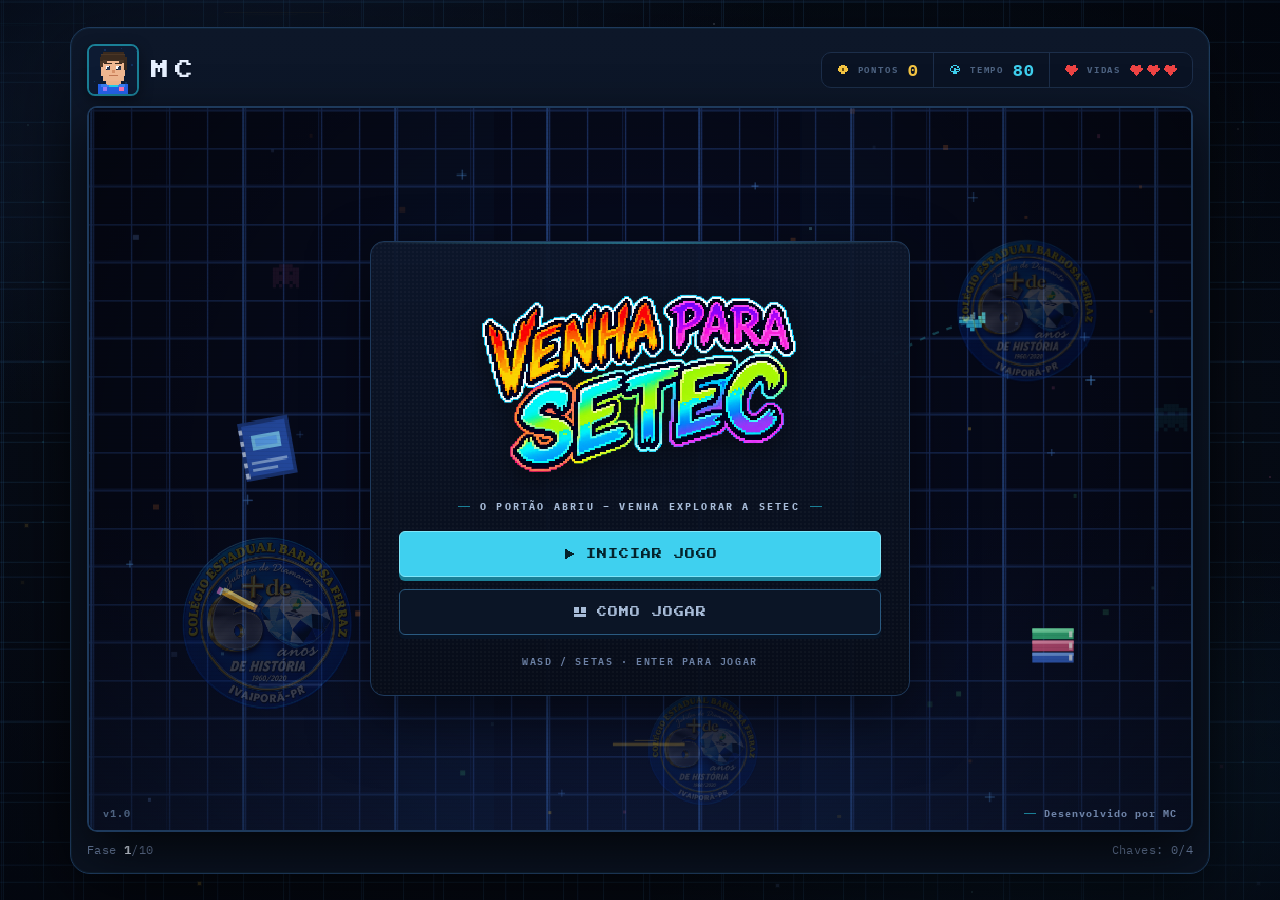
<file: index.html>
<!doctype html>
<html lang="pt-BR">
<head>
<meta charset="UTF-8">
<meta name="viewport" content="width=device-width,initial-scale=1">
<meta name="theme-color" content="#070d18">
<meta name="description" content="VENHA PARA SETEC — arcade em pixel art. Colete as quatro chaves e escape do labirinto!">
<title>VENHA PARA SETEC</title>
<link rel="stylesheet" href="style.css">
</head>
<body>
<div class="ambient" aria-hidden="true">
<div class="ambient-gradient"></div>
<canvas id="ambientCanvas"></canvas>
<div class="ambient-vignette"></div>
</div>

<main class="shell">
<header>
<div class="brand">
<canvas id="mcAvatar" width="32" height="32" aria-hidden="true"></canvas>
<span class="brand-name">MC</span>
</div>
<div class="stats" role="group" aria-label="Indicadores do jogo">
<div class="stat stat-score">
<svg class="stat-ico" viewBox="0 0 10 10" shape-rendering="crispEdges" aria-hidden="true"><path d="M3 1h4v1H3zM2 2h6v1H2zM1 3h8v1H1zM1 4h8v1H1zM1 5h8v1H1zM2 6h6v1H2zM3 7h4v1H3z" fill="currentColor"/><path d="M4 3h2v1H4zM4 4h2v1H4zM4 5h2v1H4z" fill="#6e5210"/></svg>
<span class="stat-label">PONTOS</span><strong id="score">0</strong>
</div>
<div class="stat stat-time">
<svg class="stat-ico" viewBox="0 0 10 10" shape-rendering="crispEdges" aria-hidden="true"><path d="M3 1h4v1H3zM2 2h1v1H2zM7 2h1v1H7zM1 3h1v1H1zM8 3h1v1H8zM1 4h1v1H1zM4 4h4v1H4zM8 4h1v1H8zM1 5h1v1H1zM4 5h1v1H4zM5 5h1v1H5zM8 5h1v1H8zM2 6h6v1H2zM3 7h4v1H3z" fill="currentColor"/><path d="M4 3h2v1H4z" fill="currentColor"/></svg>
<span class="stat-label">TEMPO</span><strong id="time">75</strong>
</div>
<div class="stat stat-lives">
<svg class="stat-ico heart-ico" viewBox="0 0 11 10" shape-rendering="crispEdges" aria-hidden="true"><path d="M2 1h2v1H2zM7 1h2v1H7zM1 2h8v1H1zM0 3h11v1H0zM0 4h11v1H0zM1 5h9v1H1zM2 6h7v1H2zM3 7h5v1H3zM4 8h3v1H4zM5 9h1v1H5z" fill="currentColor"/></svg>
<span class="stat-label">VIDAS</span><span id="lives" class="hearts"></span>
</div>
</div>
</header>

<section class="area"><canvas id="game" width="1044" height="684"></canvas>
<div id="screen" class="overlay">
<canvas id="menuBg" width="1044" height="684" aria-hidden="true"></canvas>
<div class="scanlines" aria-hidden="true"></div>
<span class="corner corner-bl" aria-hidden="true">v1.0</span>
<span class="corner corner-br" aria-hidden="true">Desenvolvido por MC</span>

<section id="homeScreen" class="screen-panel home-panel">
<h1 class="sr-only">VENHA PARA SETEC</h1>
<img class="hero-logo" src="Img/Título Pixelado Neon_ Venha Para Setec.png" alt="VENHA PARA SETEC">
<p class="tagline">O PORTÃO ABRIU – VENHA EXPLORAR A SETEC</p>
<div class="menu-actions">
<button id="start" class="btn btn-start"><svg class="btn-ico" viewBox="0 0 10 10" shape-rendering="crispEdges" aria-hidden="true"><path d="M2 1v8l7-4z" fill="currentColor"/></svg>INICIAR JOGO</button>
<button id="howBtn" class="btn btn-outline"><svg class="btn-ico" viewBox="0 0 12 12" shape-rendering="crispEdges" aria-hidden="true"><path d="M1 2h4v1H1zM1 3h4v1H1zM1 4h4v1H1zM1 5h4v1H1zM1 6h4v1H1zM7 2h4v1H7zM7 3h4v1H7zM7 4h4v1H7zM7 5h4v1H7zM7 6h4v1H7zM1 8h10v1H1zM1 9h10v1H1z" fill="currentColor"/></svg>COMO JOGAR</button>
</div>
<small class="menu-note">WASD / SETAS · ENTER PARA JOGAR</small>
</section>

<section id="howScreen" class="screen-panel hidden">
<div class="mini-label">GUIA DE FUGA</div>
<h2>COMO JOGAR</h2>
<p class="screen-sub">Encontre as quatro chaves e alcance a saída antes que os fantasmas peguem você.</p>
<ul class="how-list">
<li>
<svg class="how-ico ico-cyan" viewBox="0 0 12 12" shape-rendering="crispEdges" aria-hidden="true"><path d="M4 1h4v3H4zM1 5h3v3H1zM5 5h3v3H5zM9 5h3v3H9zM1 9h11v2H1z" fill="currentColor"/></svg>
<span>Mova-se com <b>W A S D</b> ou com as <b>setas</b> do teclado.</span>
</li>
<li>
<svg class="how-ico ico-yellow" viewBox="0 0 12 12" shape-rendering="crispEdges" aria-hidden="true"><path d="M1 2h6v1H1zM1 3h6v1H1zM1 4h6v1H1zM1 5h6v1H1zM2 6h4v1H2zM3 7h2v1H3zM4 8h1v1H4zM6 7h1v1H6zM7 8h1v1H7zM8 9h1v1H8zM9 10h1v1H9z" fill="currentColor"/></svg>
<span>Colete as <b>4 chaves douradas</b> para destrancar a saída.</span>
</li>
<li>
<svg class="how-ico ico-purple" viewBox="0 0 12 12" shape-rendering="crispEdges" aria-hidden="true"><path d="M3 1h6v1H3zM2 2h8v1H2zM1 3h10v1H1zM1 4h10v1H1zM1 5h10v1H1zM2 6h8v1H2zM3 7h6v1H3zM4 8h4v1H4zM5 9h2v1H5z" fill="currentColor"/><path d="M5 3h2v1H5zM5 4h2v1H5zM5 5h2v1H5z" fill="#0a1324"/></svg>
<span>Pegue <b>moedas</b> e <b>livros</b> para aumentar a pontuação.</span>
</li>
<li>
<svg class="how-ico ico-pink" viewBox="0 0 12 12" shape-rendering="crispEdges" aria-hidden="true"><path d="M2 4h1V3h1V2h4v1h1v1h1v1h1v4h-1v1h-1v1H3v-1H2v-1H1V5h1z" fill="currentColor"/><path d="M4 5h2v2H4zM7 5h2v2H7z" fill="#0a1324"/><path d="M4 6h1v1H4zM7 6h1v1H7z" fill="#f4f7fc"/></svg>
<span>Fuja dos fantasmas: cada toque custa <b>uma vida</b>.</span>
</li>
<li>
<svg class="how-ico ico-green" viewBox="0 0 12 12" shape-rendering="crispEdges" aria-hidden="true"><path d="M2 1h1v10H2zM3 1h7v1H3zM3 2h6v1H3zM3 3h6v1H3zM3 4h5v1H3zM3 5h6v1H3zM3 6h5v1H3z" fill="currentColor"/></svg>
<span>Complete as <b>10 fases</b> para chegar na Setec.</span>
</li>
</ul>
<div class="menu-actions">
<button id="backHow" class="btn btn-outline"><svg class="btn-ico" viewBox="0 0 12 12" shape-rendering="crispEdges" aria-hidden="true"><path d="M5 2v2H3v2H1v2h2v2h2v2h2V8h2V6h2V4H9V2H7v2H5z" fill="currentColor"/></svg>VOLTAR</button>
</div>
</section>

<section id="diffScreen" class="screen-panel hidden">
<div class="mini-label">PREPARE-SE</div>
<h2>ESCOLHA A DIFICULDADE</h2>
<p class="screen-sub">Quanto maior o nível, mais rápidos e espertos ficam os fantasmas.</p>
<div class="difficulty" id="difficulty">
<button class="diff-btn" data-diff="easy"><span class="diff-pips" aria-hidden="true"><i></i><i class="off"></i><i class="off"></i></span>FÁCIL</button>
<button class="diff-btn active" data-diff="medium"><span class="diff-pips" aria-hidden="true"><i></i><i></i><i class="off"></i></span>MÉDIO</button>
<button class="diff-btn" data-diff="hard"><span class="diff-pips" aria-hidden="true"><i></i><i></i><i></i></span>DIFÍCIL</button>
</div>
<small id="diffInfo">Os fantasmas revezam entre perseguir você e patrulhar.</small>
<div class="menu-actions">
<button id="beginBtn" class="btn btn-start"><svg class="btn-ico" viewBox="0 0 10 10" shape-rendering="crispEdges" aria-hidden="true"><path d="M2 1v8l7-4z" fill="currentColor"/></svg>JOGAR</button>
<button id="backDiff" class="btn btn-outline"><svg class="btn-ico" viewBox="0 0 12 12" shape-rendering="crispEdges" aria-hidden="true"><path d="M5 2v2H3v2H1v2h2v2h2v2h2V8h2V6h2V4H9V2H7v2H5z" fill="currentColor"/></svg>VOLTAR</button>
</div>
</section>

<section id="endScreen" class="screen-panel hidden">
<div class="mini-label" id="endLabel">FIM DE JOGO</div>
<h2 id="endTitle">Fim de jogo</h2>
<p id="endText" class="screen-sub"></p>
<div class="end-accent" aria-hidden="true"></div>
<div class="menu-actions">
<button id="replayBtn" class="btn btn-start"><svg class="btn-ico" viewBox="0 0 10 10" shape-rendering="crispEdges" aria-hidden="true"><path d="M2 1v8l7-4z" fill="currentColor"/></svg>JOGAR NOVAMENTE</button>
<button id="menuBtn" class="btn btn-outline"><svg class="btn-ico" viewBox="0 0 12 12" shape-rendering="crispEdges" aria-hidden="true"><path d="M1 2h10v1H1zM1 5h10v1H1zM1 8h10v1H1z" fill="currentColor"/></svg>MENU PRINCIPAL</button>
</div>
</section>
</div>
<div id="msg" class="msg hidden"></div></section>
<footer><span>Fase <b id="level">1</b>/10</span><span id="objective">Chaves: 0/4</span></footer>
</main>
<script src="script.js"></script>
</body>
</html>
</file>
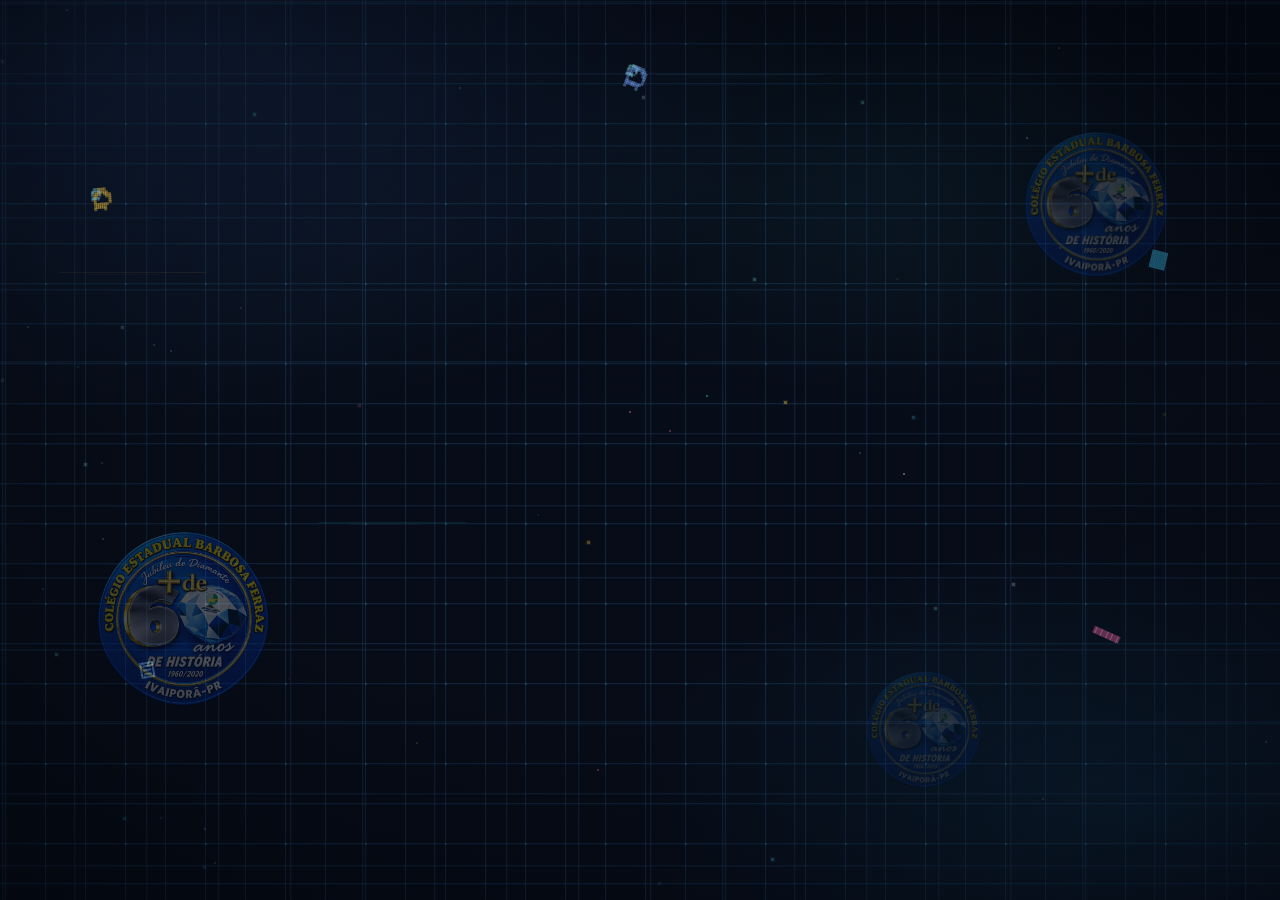
<file: test_collision.html>
<!doctype html>
<html lang="pt-BR">
<head>
<meta charset="UTF-8"><meta name="viewport" content="width=device-width,initial-scale=1">
<title>Teste de colisão — VENHA PARA SETEC</title>
<link rel="stylesheet" href="style.css">
</head>
<body>
<div class="ambient" aria-hidden="true">
<div class="ambient-gradient"></div>
<canvas id="ambientCanvas"></canvas>
<div class="ambient-vignette"></div>
</div>
<main class="shell">
<header>
<div class="brand">
<canvas id="mcAvatar" width="32" height="32" aria-hidden="true"></canvas>
<span class="brand-name">MC</span>
</div>
<div class="stats">
<div class="stat stat-score"><span class="stat-label">PONTOS</span><strong id="score">0</strong></div>
<div class="stat stat-time"><span class="stat-label">TEMPO</span><strong id="time">75</strong></div>
<div class="stat stat-lives"><span class="stat-label">VIDAS</span><span id="lives" class="hearts"></span></div>
</div>
</header>
<section class="area"><canvas id="game" width="1044" height="684"></canvas>
<div id="screen" class="overlay">
<canvas id="menuBg" width="1044" height="684" aria-hidden="true"></canvas>
<div class="scanlines" aria-hidden="true"></div>
<span class="corner corner-bl" aria-hidden="true">v1.0</span>
<span class="corner corner-br" aria-hidden="true">Desenvolvido por MC</span>
<section id="homeScreen" class="screen-panel home-panel">
<img class="hero-logo" src="Img/Título Pixelado Neon_ Venha Para Setec.png" alt="VENHA PARA SETEC">
<p class="tagline">O SINAL TOCOU — CORRA ATÉ A SAÍDA</p>
<div class="menu-actions">
<button id="start" class="btn btn-start">INICIAR JOGO</button>
<button id="howBtn" class="btn btn-outline">COMO JOGAR</button>
</div>
<small class="menu-note">WASD / SETAS · ENTER PARA JOGAR</small>
</section>
<section id="howScreen" class="screen-panel hidden">
<div class="mini-label">GUIA DE FUGA</div><h2>COMO JOGAR</h2>
<p class="screen-sub">x</p><ul class="how-list"></ul>
<div class="menu-actions"><button id="backHow" class="btn btn-outline">VOLTAR</button></div>
</section>
<section id="diffScreen" class="screen-panel hidden">
<div class="mini-label">PREPARE-SE</div><h2>ESCOLHA A DIFICULDADE</h2>
<p class="screen-sub">x</p>
<div class="difficulty" id="difficulty">
<button class="diff-btn" data-diff="easy">FÁCIL</button>
<button class="diff-btn active" data-diff="medium">MÉDIO</button>
<button class="diff-btn" data-diff="hard">DIFÍCIL</button>
</div>
<small id="diffInfo">x</small>
<div class="menu-actions">
<button id="beginBtn" class="btn btn-start">JOGAR</button>
<button id="backDiff" class="btn btn-outline">VOLTAR</button>
</div>
</section>
<section id="endScreen" class="screen-panel hidden">
<div class="mini-label" id="endLabel">FIM DE JOGO</div>
<h2 id="endTitle">Fim de jogo</h2>
<p id="endText" class="screen-sub"></p>
<div class="end-accent" aria-hidden="true"></div>
<div class="menu-actions">
<button id="replayBtn" class="btn btn-start">JOGAR NOVAMENTE</button>
<button id="menuBtn" class="btn btn-outline">MENU PRINCIPAL</button>
</div>
</section>
</div>
<div id="msg" class="msg hidden"></div></section>
<footer><span>Fase <b id="level">1</b>/10</span><span id="objective">Chaves: 0/4</span></footer>
</main>
<script src="script.js"></script>
<script>
(function(){
const results=[];
function assert(name,cond,detail){
 results.push({name:name,pass:!!cond,detail:detail==null?"":String(detail)});
}
function resetGame(){
 difficulty="medium";level=0;score=0;lives=3;
 setup();running=false;
 msg.classList.add("hidden");clearTimeout(show.timer);
}
function dirToward(from,to){
 if(to.c>from.c)return "right";
 if(to.c<from.c)return "left";
 if(to.r>from.r)return "down";
 return "up";
}
function openNeighbor(r,c){
 const dirs=[[0,1],[1,0],[0,-1],[-1,0]];
 for(const d of dirs){if(can(r+d[0],c+d[1]))return {r:r+d[0],c:c+d[1]}}
 return null;
}
function placePlayer(r,c,dir,inv){
 player.r=r;player.c=c;
 player.dir=dir||"right";player.next=player.dir;
 player.progress=0;player.path=[];
 player.inv=inv==null?0:inv;
}
function placeGhost(g,r,c,cool){
 g.r=r;g.c=c;g.prevR=r;g.prevC=c;
 g.cool=cool==null?999:cool;g.dir="left";
}
/* algoritmo ANTIGO — cópia fiel: checagem após o return do cool */
function oldUpdateGhost(g,dt){
 g.cool-=dt;if(g.cool>0)return;g.cool=ghostStep();
 let oldR=g.r,oldC=g.c;g.dir=choose(g,target(g));let step=D[g.dir],r=g.r+step.y,c=g.c+step.x;
 if(can(r,c)){g.r=r;g.c=c}
 if(g.r==oldR&&g.c==oldC){let reverse=OP[g.dir];step=D[reverse];r=g.r+step.y;c=g.c+step.x;if(can(r,c)){g.dir=reverse;g.r=r;g.c=c}}
 if(player.inv<=0&&g.r==player.r&&g.c==player.c)hit()
}

/* ---- 1a. Reprodução do bug original (algoritmo antigo) ---- */
resetGame();
(function(){
 const g=ghosts[0];
 const adj=openNeighbor(1,1);
 if(!adj){assert("setup: célula aberta vizinha",false);return}
 placePlayer(1,1,dirToward({r:1,c:1},adj),0);
 placeGhost(g,adj.r,adj.c,999);
 const l0=lives;
 // ciclo antigo: movePlayer + updateGhost antigo (sem path do novo)
 const prev={r:player.r,c:player.c};
 player.progress=0.6; // ~1 passo
 movePlayer(0.08); // 0.08*8=0.64 -> 1 passo com progress inicial 0.6? 0.6+0.64=1.24
 oldUpdateGhost(g,0.05);
 const oldMissed = lives===l0 && player.inv<=0 && !(player.r===g.r&&player.c===g.c&&player.inv>0);
 // O algoritmo antigo só erra se o jogador NÃO for detectado.
 // Se movePlayer já o colocou na célula do ghost, oldUpdateGhost com cool>0 retorna sem checar.
 const overlap = player.r===g.r && player.c===g.c;
 assert("BUG REPRODUZIDO: algoritmo antigo ignora contato com cool>0",
   overlap && lives===l0,
   "sobreposição="+overlap+" vidas "+l0+"->"+lives+" (sem dano = bug presente)");
})();

/* ---- 1b. Correção: update() novo detecta fantasma parado/cool>0 ---- */
resetGame();
(function(){
 const g=ghosts[0];
 const adj=openNeighbor(1,1);
 if(!adj){assert("correção setup",false);return}
 placePlayer(1,1,dirToward({r:1,c:1},adj),0);
 placeGhost(g,adj.r,adj.c,999);
 const l0=lives;
 update(0.13); // 1 passo garantido (0+1.04)
 assert("CORREÇÃO: update() novo detecta contato com fantasma parado/cool>0",
   lives<l0,
   "vidas "+l0+"->"+lives+" player="+player.r+","+player.c+" ghost="+g.r+","+g.c+" path="+JSON.stringify(player.path));
})();

/* ---- 2. Cruzamento de trajetórias (swap) no mesmo ciclo ---- */
resetGame();
(function(){
 // acha par de células abertas adjacentes A-B
 let A=null,B=null;
 for(let r=1;r<R-1&&!A;r++)for(let c=1;c<C-1;c++){
  if(map[r][c]!="0")continue;
  if(can(r,c+1)&&map[r][c+1]=="0"&&!(r===1&&c===1)){A={r,c};B={r,c:c+1};break}
  if(can(r+1,c)&&map[r+1][c]=="0"&&!(r===1&&c===1)){A={r,c};B={r:r+1,c};break}
 }
 if(!A){assert("swap setup",false);return}
 const g=ghosts[0];
 // jogador em A indo para B; fantasma em B indo para A
 placePlayer(A.r,A.c,dirToward(A,B),0);
 placeGhost(g,B.r,B.c,0);
 g.dir=dirToward(B,A);
 const l0=lives;
 const prevP={r:player.r,c:player.c};
 // mesmo ciclo do update():
 player.progress=1; // garante passo
 // usa update completo
 // re-posiciona (update chama movePlayer com dt)
 // progress=0 para dt controlado:
 player.progress=0;
 const dtStep = 1/8 + 0.01; // exatamente 1 célula
 // congelar IA do fantasma para ir em direção oposta: slop não ajuda.
 // Em vez disso, executamos as etapas manuais como o update faz:
 update(0.0001); // quase nada — só para sincronizar
 // cenário determinístico manual (mesmas etapas de update):
 placePlayer(A.r,A.c,dirToward(A,B),0);
 placeGhost(g,B.r,B.c,0);
 g.dir=dirToward(B,A);
 const p0={r:player.r,c:player.c};
 const g0={r:g.r,c:g.c};
 // move jogador 1 célula (como movePlayer faria)
 player.progress=0;
 movePlayer(dtStep);
 // move fantasma 1 célula na direção calculada (swap)
 g.prevR=g0.r;g.prevC=g0.c;
 const step=D[g.dir];
 const nr=g.r+step.y,nc=g.c+step.x;
 if(can(nr,nc)){g.r=nr;g.c=nc}
 const swapped = player.r===g0.r && player.c===g0.c && g.r===p0.r && g.c===p0.c;
 checkTeacherContact(p0);
 const damaged=lives<l0;
 assert("CORREÇÃO: cruzamento de trajetórias detectado",
   damaged||swapped,
   "swapped="+swapped+" dano="+damaged+" vidas "+l0+"->"+lives+" P:"+p0.r+","+p0.c+"->"+player.r+","+player.c+" G:"+g0.r+","+g0.c+"->"+g.r+","+g.c);
})();

/* ---- 3. Atordoamento: contato com cool>0 (stun) ---- */
resetGame();
(function(){
 const g=ghosts[0];
 const adj=openNeighbor(1,1);
 if(!adj){assert("stun setup",false);return}
 placePlayer(1,1,dirToward({r:1,c:1},adj),0);
 placeGhost(g,adj.r,adj.c,diff.stun);
 const l0=lives;
 update(0.13);
 assert("CORREÇÃO: contato durante atordoamento detectado",
   lives<l0,
   "vidas "+l0+"->"+lives+" coolFinal="+g.cool.toFixed(2)+" (stun preservado="+ (g.cool>0 || lives<l0) +")");
})();

/* ---- 4. Invulnerabilidade respeitada ---- */
resetGame();
(function(){
 const g=ghosts[0];
 const adj=openNeighbor(1,1);
 if(!adj){assert("inv setup",false);return}
 placePlayer(1,1,dirToward({r:1,c:1},adj),diff.inv);
 placeGhost(g,adj.r,adj.c,999);
 const l0=lives;
 update(0.13);
 assert("INVULNERABILIDADE: sem dano com player.inv>0",
   lives===l0 && player.r===adj.r && player.c===adj.c,
   "vidas "+l0+"->"+lives+" player="+player.r+","+player.c+" inv="+player.inv.toFixed(2));
})();

/* ---- 5. Dano volta após fim da invulnerabilidade ---- */
resetGame();
(function(){
 const g=ghosts[0];
 const adj=openNeighbor(1,1);
 if(!adj){assert("pós-inv setup",false);return}
 // dois frames: primeiro consome a inv, segundo aplica dano
 placePlayer(1,1,dirToward({r:1,c:1},adj),0.05);
 placeGhost(g,adj.r,adj.c,999);
 const l0=lives;
 update(0.06); // inv: 0.05-0.06 <0 antes da checagem; passo: 0.48 <1 => talvez sem movimento
 // se não moveu, força segundo frame já sem inv e com player ao lado
 if(lives===l0){
  // garante inv zerado e jogador adjacente
  player.inv=0;
  player.r=1;player.c=1;
  player.dir=dirToward({r:1,c:1},adj);player.next=player.dir;
  player.progress=0;
  placeGhost(g,adj.r,adj.c,999);
  update(0.13);
 }
 assert("APÓS INV: dano volta normalmente",
   lives<l0,
   "vidas "+l0+"->"+lives+" inv="+player.inv.toFixed(2));
})();

/* ---- 6. Sem vida perdida em dobro no mesmo contato ---- */
resetGame();
(function(){
 const g0=ghosts[0],g1=ghosts[1]||ghosts[0];
 const adj=openNeighbor(1,1);
 if(!adj){assert("double setup",false);return}
 placePlayer(1,1,dirToward({r:1,c:1},adj),0);
 placeGhost(g0,adj.r,adj.c,999);
 placeGhost(g1,adj.r,adj.c,999);
 const l0=lives;
 update(0.13);
 assert("SEM DOBRA: apenas -1 vida por contato",
   lives===l0-1,
   "vidas "+l0+"->"+lives);
})();

/* ---- 7. Estabilidade: inv bloqueia repetição ---- */
resetGame();
(function(){
 const g=ghosts[0];
 const adj=openNeighbor(1,1);
 if(!adj){assert("stable setup",false);return}
 placePlayer(1,1,dirToward({r:1,c:1},adj),0);
 placeGhost(g,adj.r,adj.c,999);
 const l0=lives;
 update(0.13);
 const afterFirst=lives;
 for(let i=0;i<8;i++){
  // tenta contato com inv ainda ativo
  placeGhost(g,adj.r,adj.c,999);
  player.r=1;player.c=1;
  player.dir=dirToward({r:1,c:1},adj);player.next=player.dir;
  player.progress=0;
  // mantém inv do hit anterior
  update(0.05);
 }
 assert("ESTÁVEL: inv evita perda múltipla em frames seguidos",
   afterFirst===l0-1 && lives===afterFirst,
   "vidas "+l0+"->"+afterFirst+" final="+lives);
})();

/* ---- 8. Mapa preservado (logo sai das paredes) ---- */
resetGame();
(function(){
 const rows=map.length,cols=map[0].length;
 let opens=0;
 for(let r=0;r<rows;r++)for(let c=0;c<cols;c++)if(map[r][c]=="0")opens++;
 assert("MAPA: dimensões 19x29 preservadas",rows===19&&cols===29,rows+"x"+cols);
 assert("MAPA: células abertas existem",opens>50,"opens="+opens);
 assert("LOGO: fora do mapa (logoCells ausente/zero)",
   typeof logoCells==="undefined"||!Array.isArray(logoCells)||logoCells.length===0,
   "logoCells="+((typeof logoCells==="undefined")?"undefined":logoCells.length));
 assert("LOGO: imagem pronta para o fundo",
   typeof barbosaReady==="boolean"&&barbosaImg&&barbosaImg.src.indexOf("logo")>=0,
   "ready="+barbosaReady);
 // colisão com parede ainda funciona
 const before={r:player.r,c:player.c};
 placePlayer(1,1,"left",0); // esquerda = parede na maioria dos mapas
 if(can(1,0)){placePlayer(1,1,"up",0);if(!can(0,1))placePlayer(1,1,"down",0)}
 const pr=player.r,pc=player.c;
 player.progress=1;
 movePlayer(0.13);
 const blockedOk = (player.r===pr&&player.c===pc) || can(player.r,player.c);
 assert("COLISÃO COM PAREDE: movimento continua válido",blockedOk,
   player.r+","+player.c+" vs "+pr+","+pc);
})();

const pre=document.createElement("pre");
pre.id="test-result";
pre.textContent=JSON.stringify({pass:results.filter(r=>r.pass).length,total:results.length,results:results});
document.body.appendChild(pre);
})();
</script>
</body></html>
</file>
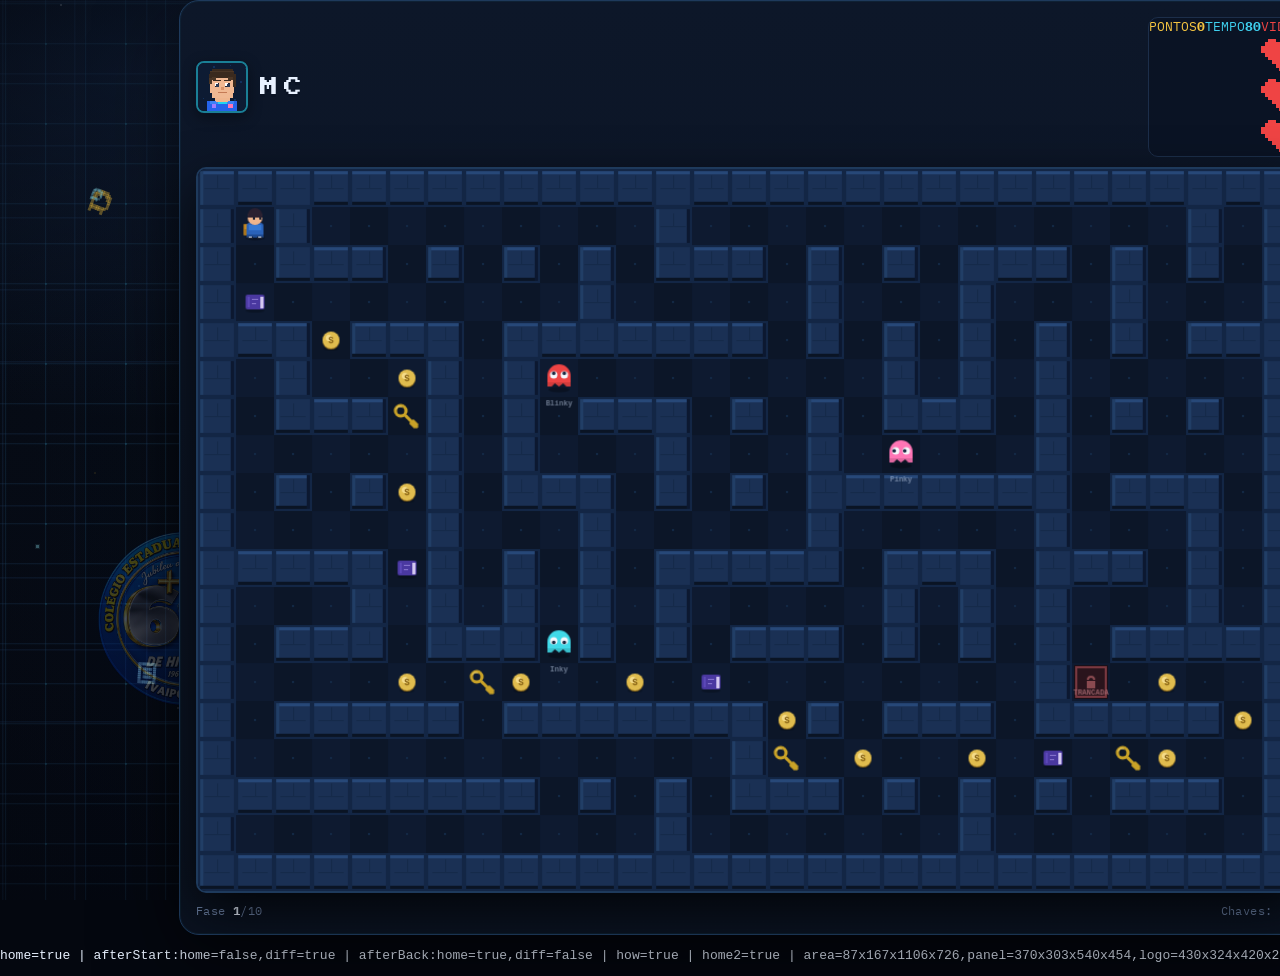
<file: test_home.html>
<!doctype html>
<html lang="pt-BR">
<head>
<meta charset="UTF-8"><meta name="viewport" content="width=device-width,initial-scale=1">
<title>VENHA PARA SETEC</title><link rel="stylesheet" href="style.css">
</head>
<body>
<div class="ambient" aria-hidden="true">
<div class="ambient-gradient"></div>
<canvas id="ambientCanvas"></canvas>
<div class="ambient-vignette"></div>
</div>
<main class="shell">
<header><div class="brand">
<canvas id="mcAvatar" width="32" height="32" aria-hidden="true"></canvas>
<span class="brand-name">MC</span>
</div>
<div class="stats"><div class="stat-score">PONTOS<strong id="score">0</strong></div><div class="stat-time">TEMPO<strong id="time">75</strong></div><div class="stat-lives">VIDAS<strong id="lives">♥♥♥</strong></div></div></header>
<section class="area"><canvas id="game" width="1044" height="684"></canvas>
<div id="screen" class="overlay">
<canvas id="menuBg" width="1044" height="684" aria-hidden="true"></canvas>
<div class="scanlines" aria-hidden="true"></div>
<span class="corner corner-bl" aria-hidden="true">v1.0</span>
<span class="corner corner-br" aria-hidden="true">Desenvolvido por MC</span>

<section id="homeScreen" class="screen-panel home-panel">
<img class="hero-logo" src="Img/Título Pixelado Neon_ Venha Para Setec.png" alt="VENHA PARA SETEC">
<p class="tagline">O SINAL TOCOU — CORRA ATÉ A SAÍDA</p>
<div class="menu-actions">
<button id="start" class="btn btn-start">INICIAR JOGO</button>
<button id="howBtn" class="btn btn-outline">COMO JOGAR</button>
</div>
<small class="menu-note">WASD / SETAS · ENTER PARA JOGAR</small>
</section>

<section id="howScreen" class="screen-panel hidden">
<div class="mini-label">GUIA DE FUGA</div>
<h2>COMO JOGAR</h2>
<p class="screen-sub">Encontre as quatro chaves e alcance a saída antes que os fantasmas peguem você.</p>
<ul class="how-list">
<li><span class="pixel-dot"></span><span>Mova-se com <b>W A S D</b> ou com as <b>setas</b> do teclado.</span></li>
<li><span class="pixel-dot dot-yellow"></span><span>Colete as <b>4 chaves douradas</b> para destrancar a saída.</span></li>
<li><span class="pixel-dot dot-purple"></span><span>Pegue <b>moedas</b> e <b>livros</b> para aumentar a pontuação.</span></li>
<li><span class="pixel-dot dot-pink"></span><span>Fuja dos fantasmas: cada toque custa <b>uma vida</b>.</span></li>
<li><span class="pixel-dot dot-green"></span><span>Complete as <b>10 fases</b> para escapar da Setec.</span></li>
</ul>
<div class="menu-actions">
<button id="backHow" class="btn btn-outline">VOLTAR</button>
</div>
</section>

<section id="diffScreen" class="screen-panel hidden">
<div class="mini-label">PREPARE-SE</div>
<h2>ESCOLHA A DIFICULDADE</h2>
<p class="screen-sub">Quanto maior o nível, mais rápidos e espertos ficam os fantasmas.</p>
<div class="difficulty" id="difficulty">
<button class="diff-btn" data-diff="easy">FÁCIL</button>
<button class="diff-btn active" data-diff="medium">MÉDIO</button>
<button class="diff-btn" data-diff="hard">DIFÍCIL</button>
</div>
<small id="diffInfo">Os fantasmas revezam entre perseguir você e patrulhar.</small>
<div class="menu-actions">
<button id="beginBtn" class="btn btn-start">JOGAR</button>
<button id="backDiff" class="btn btn-outline">VOLTAR</button>
</div>
</section>

<section id="endScreen" class="screen-panel hidden">
<div class="mini-label" id="endLabel">FIM DE JOGO</div>
<h2 id="endTitle">Fim de jogo</h2>
<p id="endText" class="screen-sub"></p>
<div class="menu-actions">
<button id="replayBtn" class="btn btn-start">JOGAR NOVAMENTE</button>
<button id="menuBtn" class="btn btn-outline">MENU PRINCIPAL</button>
</div>
</section>
</div>
<div id="msg" class="msg hidden"></div></section>
<footer><span>Fase <b id="level">1</b>/10</span><span id="objective">Chaves: 0/4</span></footer>
</main><script src="script.js"></script>
<script>
setTimeout(()=>{
 const vis=id=>!document.getElementById(id).classList.contains("hidden");
 const r=[];
 r.push("home="+vis("homeScreen"));
 document.getElementById("start").click();
 r.push("afterStart:home="+vis("homeScreen")+",diff="+vis("diffScreen"));
 document.getElementById("backDiff").click();
 r.push("afterBack:home="+vis("homeScreen")+",diff="+vis("diffScreen"));
 document.getElementById("howBtn").click();
 r.push("how="+vis("howScreen"));
 document.getElementById("backHow").click();
 r.push("home2="+vis("homeScreen"));
 const panel=document.querySelector(".screen-panel:not(.hidden)");
 const logo=document.querySelector(".hero-logo");
 const area=document.querySelector(".area");
 const rect=e=>{const b=e.getBoundingClientRect();return [Math.round(b.x),Math.round(b.y),Math.round(b.width),Math.round(b.height)].join("x")};
 r.push("area="+rect(area)+",panel="+rect(panel)+",logo="+rect(logo));
 document.getElementById("start").click();
 document.getElementById("beginBtn").click();
 r.push("game:overlayHidden="+document.getElementById("screen").classList.contains("hidden"));
 const out=document.createElement("pre");out.id="test-result";out.textContent=r.join(" | ");document.body.appendChild(out);
},400);
</script>
</body></html>
</file>
<file: style.css>
/* ============================================================
   VENHA PARA SETEC — sistema visual unificado
   arcade retrô · pixel art · azul-marinho / ciano / amarelo
   ============================================================ */

/* ---------- fontes locais ---------- */
@font-face{
  font-family:"Press Start 2P";
  src:url("[data-uri]") format("woff2");
  font-weight:400;font-style:normal;font-display:swap;
}
@font-face{
  font-family:"IBM Plex Mono";
  src:url("[data-uri]") format("woff2");
  font-weight:400;font-style:normal;font-display:swap;
}
@font-face{
  font-family:"IBM Plex Mono";
  src:url("[data-uri]") format("woff2");
  font-weight:600;font-style:normal;font-display:swap;
}
@font-face{
  font-family:"IBM Plex Mono";
  src:url("[data-uri]") format("woff2");
  font-weight:700;font-style:normal;font-display:swap;
}

/* ---------- variáveis globais ---------- */
:root{
  /* cores — base */
  --c-bg-deep:#04070f;
  --c-bg:#070d18;
  --c-panel:#0b1424;
  --c-panel-2:#0e1a30;
  --c-inset:#0a1324;
  --c-navy:#132645;
  --c-navy-hi:#1a3054;
  --c-navy-top:#274878;
  --c-line:#1e3a5c;
  --c-line-soft:#1c2e4a;
  --c-line-strong:#2a5a80;

  /* cores — destaques */
  --c-cyan:#3fd0ef;
  --c-cyan-deep:#1a7f96;
  --c-cyan-soft:#8ee9f8;
  --c-yellow:#f5c542;
  --c-yellow-deep:#8a7230;
  --c-yellow-text:#d4b56a;
  --c-pink:#ff75b5;
  --c-red:#ef4444;
  --c-green:#4ecf8a;
  --c-green-deep:#1a6b42;
  --c-purple:#9d7cff;

  /* cores — texto */
  --c-text:#e8f1ff;
  --c-text-mid:#a8bcd8;
  --c-text-dim:#6d82a6;
  --c-text-faint:#4d6280;

  /* tipografia */
  --font-display:"Press Start 2P",ui-monospace,"Cascadia Mono",Consolas,monospace;
  --font-body:"IBM Plex Mono",ui-monospace,"Cascadia Mono",Consolas,monospace;
  --fs-h2:clamp(15px,2.4vw,20px);
  --fs-body:13px;
  --fs-small:11px;
  --fs-label:9px;
  --fs-btn:10px;
  --fs-stat:16px;
  --lh-body:1.55;

  /* espaçamentos */
  --sp-1:4px;--sp-2:8px;--sp-3:12px;--sp-4:16px;--sp-5:24px;--sp-6:32px;

  /* bordas */
  --r-panel:14px;
  --r-btn:6px;
  --r-chip:5px;
  --bw:1px;
  --bw-strong:2px;

  /* sombras */
  --sh-shell:0 25px 80px rgba(0,0,0,.55);
  --sh-panel:0 24px 60px rgba(0,0,0,.55);
  --sh-inset-panel:inset 0 1px 0 rgba(255,255,255,.05);
  --sh-area:0 18px 50px rgba(0,0,0,.7);
  --sh-btn:0 4px 0;
  --sh-btn-press:0 1px 0;

  /* efeitos */
  --dur-fast:120ms;
  --dur-med:220ms;
  --ease-out:cubic-bezier(.2,.8,.3,1);
  --grid-size:64px;
}

/* ---------- reset ---------- */
*{box-sizing:border-box}

html{background:var(--c-bg-deep)}

body{
  margin:0;min-height:100vh;
  display:grid;place-items:center;
  background:transparent;
  color:var(--c-text);
  font-family:var(--font-body);
  font-size:var(--fs-body);
  -webkit-font-smoothing:antialiased;
}

.sr-only{
  position:absolute;width:1px;height:1px;
  padding:0;margin:-1px;overflow:hidden;
  clip:rect(0,0,0,0);white-space:nowrap;border:0;
}

/* ============================================================
   FUNDO ANIMADO — camadas
   1. gradiente base · 2. grade digital (canvas)
   3. partículas / props · 4. vinheta
   ============================================================ */
.ambient{
  position:fixed;inset:0;z-index:0;
  pointer-events:none;overflow:hidden;
}
.ambient-gradient{
  position:absolute;inset:0;
  background:
    radial-gradient(ellipse 90% 70% at 12% 8%,rgba(26,48,84,.55),transparent 55%),
    radial-gradient(ellipse 80% 60% at 88% 90%,rgba(18,60,90,.35),transparent 50%),
    radial-gradient(ellipse 50% 40% at 70% 20%,rgba(63,208,239,.06),transparent 60%),
    linear-gradient(180deg,#050a14 0%,#070d18 45%,#060b16 100%);
}
#ambientCanvas{
  position:absolute;inset:0;
  width:100%;height:100%;
  display:block;
}
.ambient-vignette{
  position:absolute;inset:0;
  background:radial-gradient(ellipse 75% 70% at 50% 50%,transparent 40%,rgba(2,4,10,.55) 100%);
}

/* ============================================================
   SHELL / CABEÇALHO / HUD
   ============================================================ */
.shell{
  position:relative;z-index:1;
  width:min(1140px,96vw);
  padding:var(--sp-4);
  background:linear-gradient(180deg,#0d1729,#0a1220);
  border:var(--bw) solid var(--c-line);
  border-radius:calc(var(--r-panel) + 6px);
  box-shadow:var(--sh-shell),inset 0 0 0 1px rgba(63,208,239,.05);
}

header{
  display:flex;justify-content:space-between;
  gap:var(--sp-4);align-items:center;
  margin-bottom:10px;
}

.brand{display:flex;align-items:center;gap:var(--sp-3)}

#mcAvatar{
  width:52px;height:52px;
  image-rendering:pixelated;
  background:var(--c-inset);
  border:var(--bw-strong) solid var(--c-cyan-deep);
  border-radius:8px;
  box-shadow:0 0 0 1px var(--c-inset),0 4px 14px rgba(0,0,0,.4);
}

.brand-name{
  font-family:var(--font-display);
  font-size:18px;letter-spacing:6px;
  color:var(--c-text);
  text-shadow:0 3px 0 var(--c-inset);
}

.stats{
  display:flex;align-items:stretch;
  background:var(--c-inset);
  border:var(--bw) solid var(--c-line-soft);
  border-radius:10px;overflow:hidden;
}
.stat{
  display:flex;align-items:center;gap:9px;
  padding:9px 15px;min-width:0;
}
.stat+.stat{border-left:var(--bw) solid var(--c-line-soft)}
.stat-ico{
  flex:0 0 auto;width:12px;height:12px;
  display:block;image-rendering:pixelated;
}
.heart-ico{width:13px;height:12px}
.stat-label{
  font-size:var(--fs-label);font-weight:700;
  letter-spacing:1.8px;color:var(--c-text-faint);
}
.stat strong{
  font-size:var(--fs-stat);font-weight:700;
  letter-spacing:.5px;font-variant-numeric:tabular-nums;
  font-family:var(--font-body);line-height:1;
  color:var(--c-text);
}
.stat-score{color:var(--c-yellow)}
.stat-score strong{color:var(--c-yellow)}
.stat-time{color:var(--c-cyan)}
.stat-time strong{color:var(--c-cyan)}
.stat-lives{color:var(--c-red)}
.hearts{display:inline-flex;gap:4px;align-items:center;line-height:0}
.hearts .heart{
  width:13px;height:12px;display:block;
  color:#3a4a66;
}
.hearts .heart.on{color:var(--c-red)}
.hearts .heart svg{display:block;width:100%;height:100%}

/* ============================================================
   ÁREA DO JOGO
   ============================================================ */
.area{
  position:relative;
  border-radius:10px;overflow:hidden;
  background:var(--c-bg);
  border:var(--bw-strong) solid var(--c-line);
  box-shadow:var(--sh-area),inset 0 0 0 1px #060b14;
}
.area canvas{display:block;width:100%;height:auto}

.overlay{
  position:absolute;inset:0;
  display:grid;place-items:center;
  overflow:hidden;
  background:#060a14;
  isolation:isolate;
}
#menuBg{
  position:absolute;inset:0;
  width:100%;height:100%;
  image-rendering:pixelated;z-index:0;
}
.scanlines{
  position:absolute;inset:0;z-index:1;
  pointer-events:none;
  background:repeating-linear-gradient(to bottom,transparent 0 3px,rgba(0,0,0,.14) 3px 4px);
  opacity:.32;
}
.corner{
  position:absolute;z-index:1;pointer-events:none;
  font-size:10px;font-weight:700;letter-spacing:1px;
  color:var(--c-text-faint);
  font-family:var(--font-body);
}
.corner-bl{left:14px;bottom:10px}
.corner-br{right:14px;bottom:10px;color:var(--c-text-dim)}
.corner-br::before{
  content:"";display:inline-block;
  width:12px;height:1px;margin-right:8px;
  vertical-align:middle;background:var(--c-cyan-deep);
}

/* ============================================================
   PAINÉIS DOS MENUS
   ============================================================ */
.screen-panel{
  position:relative;z-index:2;
  width:min(540px,92%);
  max-height:calc(100% - 24px);
  overflow-y:auto;
  padding:26px 28px;
  text-align:center;
  background:
    radial-gradient(rgba(255,255,255,.028) 1px,transparent 1px),
    linear-gradient(180deg,rgba(12,22,42,.95),rgba(7,12,24,.97));
  background-size:4px 4px,auto;
  border:var(--bw) solid var(--c-line);
  border-radius:var(--r-panel);
  box-shadow:var(--sh-panel),var(--sh-inset-panel);
  animation:panelIn var(--dur-med) var(--ease-out) both;
  scrollbar-width:thin;
  scrollbar-color:var(--c-line-strong) transparent;
}
.screen-panel::before{
  content:"";position:absolute;
  left:16px;right:16px;top:0;height:2px;
  background:linear-gradient(90deg,transparent,rgba(63,208,239,.45),transparent);
  border-radius:0 0 2px 2px;
}
.screen-panel::-webkit-scrollbar{width:6px}
.screen-panel::-webkit-scrollbar-thumb{background:var(--c-line-strong);border-radius:6px}
@keyframes panelIn{
  from{opacity:0;transform:translateY(8px)}
  to{opacity:1;transform:none}
}

.home-panel{padding-top:20px}

.hero-logo{
  display:block;width:100%;max-width:420px;
  margin:0 auto 8px;
  image-rendering:pixelated;
  filter:drop-shadow(0 6px 14px rgba(0,0,0,.45));
}

.tagline{
  margin:0 0 18px;
  color:var(--c-text-mid);
  font-size:10px;font-weight:700;
  letter-spacing:2.2px;
  text-transform:uppercase;
}
.tagline::before,.tagline::after{
  content:"";display:inline-block;
  width:12px;height:1px;margin:0 10px 3px;
  background:var(--c-cyan-deep);
}

.mini-label{
  display:inline-block;margin:0 0 8px;
  padding:5px 10px;
  border:var(--bw) solid var(--c-line-strong);
  border-radius:var(--r-chip);
  background:#122036;
  color:var(--c-yellow-text);
  font-family:var(--font-display);
  font-size:8px;font-weight:400;
  letter-spacing:1.6px;
  line-height:1.4;
}

.screen-panel h2{
  font-family:var(--font-display);
  font-size:var(--fs-h2);
  font-weight:400;
  margin:6px 0 8px;
  letter-spacing:.5px;
  line-height:1.45;
  color:var(--c-text);
  text-shadow:0 3px 0 rgba(0,0,0,.45);
}

.screen-sub{
  color:var(--c-text-mid);
  line-height:var(--lh-body);
  font-size:var(--fs-body);
  margin:0 0 16px;
}

.menu-actions{display:grid;gap:var(--sp-3);margin-top:16px}

/* ---------- botões ---------- */
.btn{
  width:100%;min-height:46px;
  display:flex;align-items:center;justify-content:center;gap:10px;
  padding:13px 18px;
  border:var(--bw) solid transparent;
  border-radius:var(--r-btn);
  font-family:var(--font-display);
  font-size:var(--fs-btn);
  font-weight:400;letter-spacing:1px;
  line-height:1.4;
  cursor:pointer;
  box-shadow:var(--sh-btn) var(--btn-sh,#000);
  transition:
    transform var(--dur-fast) var(--ease-out),
    box-shadow var(--dur-fast) var(--ease-out),
    filter var(--dur-fast) ease,
    background var(--dur-fast) ease;
}
.btn-ico{
  flex:0 0 auto;width:14px;height:14px;display:block;
  image-rendering:pixelated;
}
.btn-start{
  --btn-sh:var(--c-cyan-deep);
  background:var(--c-cyan);
  color:#04222b;
  border-color:#7ee7fa;
}
.btn-start:hover{filter:brightness(1.06);transform:translateY(-1px);box-shadow:0 5px 0 var(--c-cyan-deep)}
.btn-start:active{transform:translateY(3px);box-shadow:var(--sh-btn-press) var(--c-cyan-deep)}
.btn-outline{
  --btn-sh:#071426;
  background:#0b1526;
  color:var(--c-text-mid);
  border-color:var(--c-line-strong);
}
.btn-outline:hover{
  background:#102036;color:var(--c-cyan-soft);
  transform:translateY(-1px);
  box-shadow:0 5px 0 #071426;
}
.btn-outline:active{transform:translateY(3px);box-shadow:var(--sh-btn-press) #071426}
.btn:focus-visible,
.diff-btn:focus-visible{
  outline:2px solid var(--c-yellow);
  outline-offset:3px;
}

.menu-note{
  display:block;margin-top:16px;
  color:var(--c-text-dim);
  font-size:10px;font-weight:600;
  letter-spacing:1.6px;
}

/* ---------- lista: como jogar ---------- */
.how-list{
  display:grid;gap:11px;margin:0 0 6px;
  padding:0;text-align:left;list-style:none;
}
.how-list li{
  display:flex;gap:12px;align-items:flex-start;
  color:var(--c-text-mid);
  font-size:13px;line-height:1.45;
}
.how-list b{color:var(--c-text);font-weight:700}
.how-ico{
  flex:0 0 auto;width:16px;height:16px;
  margin-top:2px;display:block;
  image-rendering:pixelated;
  filter:drop-shadow(0 1px 0 rgba(0,0,0,.5));
}
.ico-cyan{color:var(--c-cyan)}
.ico-yellow{color:var(--c-yellow)}
.ico-purple{color:var(--c-purple)}
.ico-pink{color:var(--c-pink)}
.ico-green{color:var(--c-green)}

/* ---------- dificuldade ---------- */
.difficulty{display:flex;gap:8px;margin:4px 0 12px}
.diff-btn{
  flex:1;
  display:flex;flex-direction:column;align-items:center;gap:7px;
  padding:12px 6px;
  border:var(--bw) solid var(--c-line);
  border-radius:var(--r-btn);
  background:#122036;
  color:var(--c-text-mid);
  font-family:var(--font-display);
  font-size:9px;letter-spacing:.5px;
  line-height:1.4;
  cursor:pointer;
  box-shadow:0 3px 0 #071426;
  transition:transform var(--dur-fast) var(--ease-out),filter var(--dur-fast) ease,background var(--dur-fast) ease;
}
.diff-btn:hover{filter:brightness(1.1);transform:translateY(-1px)}
.diff-btn:active{transform:translateY(2px);box-shadow:0 1px 0 #071426}
.diff-btn.active{
  background:var(--c-yellow);
  border-color:var(--c-yellow);
  color:#171717;
  box-shadow:0 3px 0 var(--c-yellow-deep);
}
.diff-btn.active:hover{filter:brightness(1.05)}
.diff-pips{display:flex;gap:3px;height:5px}
.diff-pips i{
  width:5px;height:5px;display:block;
  background:currentColor;opacity:.9;
}
.diff-pips i.off{opacity:.25}

#diffInfo{
  display:block;min-height:36px;
  padding:10px 12px;
  border:1px dashed var(--c-line);
  border-radius:var(--r-btn);
  background:var(--c-inset);
  color:var(--c-text-dim);
  font-size:11px;line-height:1.45;
}

/* ---------- fim de jogo ---------- */
.end-accent{
  display:none;height:3px;margin:0 0 14px;
  border-radius:2px;
  background:var(--c-red);
  opacity:.85;
}
#endScreen.is-win .end-accent{
  display:block;
  background:linear-gradient(90deg,transparent,var(--c-yellow),transparent);
  animation:accentPulse 1.6s ease-in-out infinite;
}
#endScreen.is-lose .end-accent{
  display:block;
  background:linear-gradient(90deg,transparent,var(--c-red),transparent);
}
#endScreen.is-win{border-color:rgba(245,197,66,.45)}
#endScreen.is-lose{border-color:rgba(239,68,68,.4)}
#endScreen.is-win .mini-label{color:var(--c-yellow);border-color:var(--c-yellow-deep);background:#1d1a10}
#endScreen.is-lose .mini-label{color:#f0a0a0;border-color:#6a2c34;background:#1c1016}
@keyframes accentPulse{
  0%,100%{opacity:.45}
  50%{opacity:1}
}

/* ---------- mensagens ---------- */
.msg{
  position:absolute;top:12px;left:50%;
  transform:translateX(-50%);
  background:rgba(13,22,40,.93);
  border:var(--bw) solid var(--c-line-strong);
  border-radius:6px;
  padding:8px 14px;
  font-weight:600;font-size:13px;
  color:var(--c-text);
  z-index:5;
  box-shadow:0 8px 24px rgba(0,0,0,.45);
  pointer-events:none;
}
.hidden{display:none !important}

footer{
  display:flex;justify-content:space-between;
  padding-top:10px;
  color:var(--c-text-dim);
  font-size:12px;letter-spacing:.4px;
}
footer b{
  color:var(--c-text);
  font-variant-numeric:tabular-nums;
}

/* ============================================================
   RESPONSIVIDADE
   ============================================================ */
@media(max-width:650px){
  .shell{padding:12px;border-radius:14px}
  header{display:block}
  .stats{margin-top:10px;justify-content:center}
  .stat{flex:1;justify-content:center;padding:8px 8px;gap:6px}
  .stat-label{display:none}
  .stat strong{font-size:15px}
  #mcAvatar{width:44px;height:44px}
  .brand-name{font-size:15px;letter-spacing:4px}
  .brand{justify-content:center}
  .screen-panel{width:min(460px,94%);padding:10px 12px;max-height:calc(100% - 8px)}
  .home-panel{padding-top:8px}
  .hero-logo{max-width:140px;margin-bottom:2px}
  .tagline{font-size:8px;letter-spacing:1px;margin-bottom:8px}
  .tagline::before,.tagline::after{width:6px;margin:0 4px 2px}
  .screen-panel h2{font-size:13px;margin:4px 0 6px}
  .screen-sub{font-size:11px;margin-bottom:10px;line-height:1.45}
  .btn{padding:8px 10px;font-size:9px;min-height:36px;gap:8px}
  .menu-actions{gap:6px;margin-top:8px}
  .menu-note{display:none}
  .how-list{gap:8px}
  .how-list li{font-size:11px;gap:8px}
  .how-ico{width:14px;height:14px}
  .diff-btn{padding:9px 4px;font-size:8px;gap:5px}
  #diffInfo{font-size:10px;min-height:0;padding:8px 10px}
  .corner{font-size:9px}
  .corner-bl{left:8px;bottom:5px}
  .corner-br{right:8px;bottom:5px}
  .mini-label{font-size:7px;letter-spacing:1.2px;padding:4px 8px}
  .end-accent{margin-bottom:10px}
  .screen-panel h2#endTitle{font-size:13px}
}

@media(max-width:400px){
  .screen-panel h2{font-size:12px}
  .hero-logo{max-width:130px}
  .brand-name{font-size:13px}
  .tagline{font-size:7px}
}

/* ============================================================
   MOVIMENTO REDUZIDO
   ============================================================ */
@media(prefers-reduced-motion:reduce){
  *,*::before,*::after{
    animation-duration:.01ms !important;
    animation-iteration-count:1 !important;
    transition-duration:.01ms !important;
  }
  .screen-panel{animation:none}
  #endScreen.is-win .end-accent{animation:none;opacity:.9}
}
</file>
